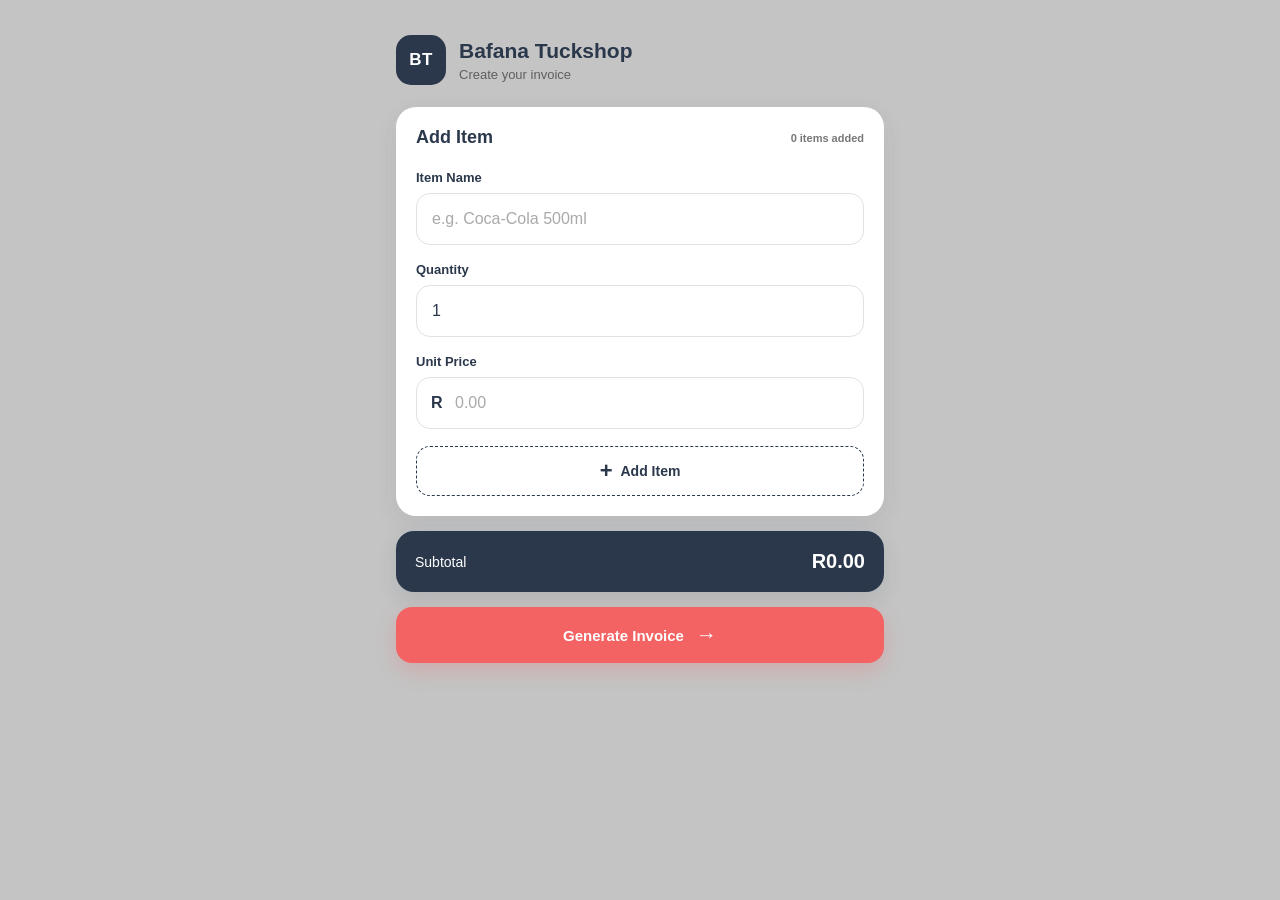
<file: invoice bbt/index.html>
<!DOCTYPE html>
<html lang="en">

<head>

    <meta charset="UTF-8">

    <meta name="viewport" content="width=device-width, initial-scale=1.0">

    <meta name="theme-color" content="#2B384C">

    <title>Bafana Tuckshop | Create Invoice</title>

    <link rel="stylesheet" href="style.css">

</head>

<body>

    <main class="app">

        <!-- HEADER -->

        <header class="app-header">

            <div class="logo">
                BT
            </div>

            <div>

                <h1>Bafana Tuckshop</h1>

                <p>Create your invoice</p>

            </div>

        </header>


        <!-- ADD ITEM -->

        <section class="card">

            <div class="section-title">

                <h2>Add Item</h2>

                <span id="itemCount">
                    0 items added
                </span>

            </div>


            <!-- ITEM NAME -->

            <div class="input-group">

                <label for="itemName">
                    Item Name
                </label>

                <input
                    type="text"
                    id="itemName"
                    placeholder="e.g. Coca-Cola 500ml"
                    autocomplete="off"
                >

            </div>


            <!-- QUANTITY -->

            <div class="input-group">

                <label for="quantity">
                    Quantity
                </label>

                <input
                    type="number"
                    id="quantity"
                    value="1"
                    min="1"
                    step="1"
                    inputmode="numeric"
                >

            </div>


            <!-- UNIT PRICE -->

            <div class="input-group">

                <label for="unitPrice">
                    Unit Price
                </label>

                <div class="input-wrapper has-currency">

                    <span class="currency">
                        R
                    </span>

                    <input
                        type="number"
                        id="unitPrice"
                        placeholder="0.00"
                        min="0"
                        step="0.01"
                        inputmode="decimal"
                    >

                </div>

            </div>


            <!-- ADD ITEM BUTTON -->

            <button
                type="button"
                class="add-btn"
                id="addItemBtn"
            >

                <span>+</span>

                Add Item

            </button>

        </section>


        <!-- SUBTOTAL -->

        <section class="summary-card">

            <div>

                <span>
                    Subtotal
                </span>

                <strong id="subtotal">
                    R0.00
                </strong>

            </div>

        </section>


        <!-- GENERATE INVOICE -->

        <button
            type="button"
            class="generate-btn"
            id="generateBtn"
        >

            Generate Invoice

            <span>→</span>

        </button>


    </main>


    <!-- JAVASCRIPT -->

    <script src="script.js"></script>

</body>

</html>
</file>
<file: invoice bbt/style.css>
/* =========================================
   BAFANA TUCKSHOP INVOICE GENERATOR
   MOBILE FIRST
========================================= */

:root {
    --main: #C4C4C4;
    --dark: #2B384C;
    --accent: #F36363;

    --white: #FFFFFF;
    --light: #F7F7F7;
    --border: #E2E2E2;
    --muted: #777777;

    --radius: 18px;
}


/* =========================================
   RESET
========================================= */

* {
    margin: 0;
    padding: 0;
    box-sizing: border-box;
}


html {
    -webkit-text-size-adjust: 100%;
}


body {
    margin: 0;
    min-height: 100vh;

    font-family:
        -apple-system,
        BlinkMacSystemFont,
        "Segoe UI",
        Arial,
        sans-serif;

    background: var(--main);
    color: var(--dark);

    -webkit-font-smoothing: antialiased;
}


button,
input {
    font-family: inherit;
}


button {
    border: none;
    cursor: pointer;
    -webkit-tap-highlight-color: transparent;
}


input {
    -webkit-appearance: none;
    appearance: none;
}


/* =========================================
   MAIN APP
========================================= */

.app {
    width: 100%;
    max-width: 520px;

    min-height: 100vh;

    margin: 0 auto;

    padding:
        24px
        16px
        35px;
}


/* =========================================
   HEADER
========================================= */

.app-header {
    display: flex;
    align-items: center;

    gap: 13px;

    margin-bottom: 22px;
}


.logo {
    width: 50px;
    height: 50px;

    flex-shrink: 0;

    display: flex;
    align-items: center;
    justify-content: center;

    background: var(--dark);
    color: var(--white);

    border-radius: 15px;

    font-size: 17px;
    font-weight: 800;
    letter-spacing: 0.5px;
}


.app-header h1 {
    color: var(--dark);

    font-size: 21px;
    font-weight: 800;

    line-height: 1.2;
}


.app-header p {
    margin-top: 4px;

    color: #5f5f5f;

    font-size: 13px;
    font-weight: 500;
}


/* =========================================
   GENERAL CARD
========================================= */

.card {
    width: 100%;

    background: var(--white);

    border-radius: 20px;

    padding: 20px;

    box-shadow:
        0 8px 25px rgba(43, 56, 76, 0.08);
}


/* =========================================
   SECTION TITLE
========================================= */

.section-title {
    display: flex;
    align-items: center;
    justify-content: space-between;

    margin-bottom: 22px;
}


.section-title h2 {
    color: var(--dark);

    font-size: 18px;
    font-weight: 800;
}


.section-title span {
    color: var(--muted);

    font-size: 11px;
    font-weight: 600;
}


/* =========================================
   INPUT GROUP
========================================= */

.input-group {
    width: 100%;

    margin-bottom: 17px;
}


.input-group label {
    display: block;

    margin-bottom: 8px;

    color: var(--dark);

    font-size: 13px;
    font-weight: 750;
}


/* =========================================
   INPUTS
========================================= */

.input-group input {
    width: 100%;
    height: 52px;

    padding: 0 15px;

    border: 1.5px solid var(--border);
    border-radius: 14px;

    outline: none;

    background: var(--white);

    color: var(--dark);

    font-size: 16px;
    font-weight: 500;

    transition:
        border-color 0.2s ease,
        box-shadow 0.2s ease;
}


.input-group input::placeholder {
    color: #A9A9A9;
}


.input-group input:focus {
    border-color: var(--accent);

    box-shadow:
        0 0 0 3px rgba(243, 99, 99, 0.12);
}


/* =========================================
   NUMBER INPUT
========================================= */

input[type="number"] {
    font-variant-numeric: tabular-nums;
}


/* =========================================
   CURRENCY INPUT
========================================= */

.input-wrapper {
    position: relative;

    width: 100%;
}


.currency {
    position: absolute;

    left: 15px;
    top: 50%;

    transform: translateY(-50%);

    color: var(--dark);

    font-size: 16px;
    font-weight: 750;

    pointer-events: none;
}


.input-wrapper.has-currency input {
    padding-left: 38px;
}


/* =========================================
   ADD ITEM BUTTON
========================================= */

.add-btn {
    width: 100%;
    height: 50px;

    margin-top: 3px;

    display: flex;
    align-items: center;
    justify-content: center;

    gap: 8px;

    background: transparent;

    border: 1.5px dashed var(--dark);
    border-radius: 14px;

    color: var(--dark);

    font-size: 14px;
    font-weight: 750;

    transition:
        background 0.2s ease,
        transform 0.15s ease;
}


.add-btn span {
    font-size: 22px;
    line-height: 1;
}


.add-btn:active {
    transform: scale(0.98);

    background: #f5f5f5;
}


/* =========================================
   SUMMARY CARD
========================================= */

.summary-card {
    width: 100%;

    margin-top: 15px;

    padding: 19px;

    background: var(--dark);

    color: var(--white);

    border-radius: 18px;

    box-shadow:
        0 7px 20px rgba(43, 56, 76, 0.12);
}


.summary-card > div {
    display: flex;
    align-items: center;
    justify-content: space-between;
}


.summary-card span {
    font-size: 14px;
    font-weight: 500;
}


.summary-card strong {
    font-size: 20px;
    font-weight: 800;

    font-variant-numeric: tabular-nums;
}


/* =========================================
   GENERATE BUTTON
========================================= */

.generate-btn {
    width: 100%;
    height: 56px;

    margin-top: 15px;

    display: flex;
    align-items: center;
    justify-content: center;

    gap: 12px;

    background: var(--accent);
    color: var(--white);

    border-radius: 16px;

    font-size: 15px;
    font-weight: 800;

    box-shadow:
        0 8px 20px rgba(243, 99, 99, 0.25);

    transition:
        transform 0.15s ease,
        opacity 0.2s ease;
}


.generate-btn span:last-child {
    font-size: 21px;
}


.generate-btn:active {
    transform: scale(0.98);
}


.generate-btn:hover {
    opacity: 0.95;
}


/* =========================================
   INVOICE PAGE
========================================= */

.invoice-page {
    padding-top: 18px;
}


/* =========================================
   INVOICE TOP BAR
========================================= */

.invoice-top {
    width: 100%;

    display: flex;
    align-items: center;
    justify-content: space-between;

    margin-bottom: 18px;

    color: var(--dark);

    font-size: 20px;
    font-weight: 800;
}


.back-btn {
    width: 48px;
    height: 48px;

    display: flex;
    align-items: center;
    justify-content: center;

    background: var(--white);

    color: var(--dark);

    border-radius: 14px;

    font-size: 26px;

    box-shadow:
        0 5px 15px rgba(43, 56, 76, 0.05);
}


.print-btn {
    min-width: 75px;
    height: 45px;

    padding: 0 15px;

    background: var(--dark);

    color: var(--white);

    border-radius: 13px;

    font-size: 13px;
    font-weight: 750;
}


.print-btn:active {
    transform: scale(0.97);
}


/* =========================================
   INVOICE CARD
========================================= */

.invoice-card {
    width: 100%;

    background: var(--white);

    border-radius: 22px;

    padding: 20px;

    box-shadow:
        0 8px 25px rgba(43, 56, 76, 0.10);
}


/* =========================================
   INVOICE HEADER
========================================= */

.invoice-heading {
    width: 100%;

    display: flex;
    align-items: flex-start;
    justify-content: space-between;

    gap: 10px;
}


.invoice-logo {
    width: 50px;
    height: 50px;

    display: flex;
    align-items: center;
    justify-content: center;

    background: var(--dark);
    color: var(--white);

    border-radius: 15px;

    font-size: 17px;
    font-weight: 800;
}


.invoice-heading h1 {
    margin-top: 13px;

    color: var(--dark);

    font-size: 20px;
    font-weight: 800;
}


.invoice-heading p {
    margin-top: 3px;

    color: var(--muted);

    font-size: 13px;
}


.invoice-meta {
    display: flex;
    flex-direction: column;

    align-items: flex-end;

    gap: 5px;

    padding-top: 5px;
}


.invoice-meta strong {
    color: var(--dark);

    font-size: 13px;
    font-weight: 800;

    white-space: nowrap;
}


.invoice-meta span {
    color: var(--muted);

    font-size: 11px;

    white-space: nowrap;
}


/* =========================================
   DIVIDER
========================================= */

.invoice-divider {
    width: 100%;
    height: 1px;

    margin: 21px 0;

    background: var(--border);
}


/* =========================================
   TABLE
========================================= */

.table-wrapper {
    width: 100%;

    overflow: hidden;
}


/*
   IMPORTANT:
   The table is forced to fit inside
   the mobile screen.
*/

table {
    width: 100%;

    border-collapse: collapse;

    table-layout: fixed;
}


/* =========================================
   COLUMN WIDTHS
========================================= */

th:first-child,
td:first-child {
    width: 35%;
}


th:nth-child(2),
td:nth-child(2) {
    width: 13%;
}


th:nth-child(3),
td:nth-child(3) {
    width: 26%;
}


th:nth-child(4),
td:nth-child(4) {
    width: 26%;
}


/* =========================================
   TABLE HEADER
========================================= */

th {
    padding:
        0
        3px
        11px;

    color: var(--muted);

    font-size: 10px;
    font-weight: 750;

    text-align: left;

    white-space: nowrap;
}


th:not(:first-child) {
    text-align: right;
}


/* =========================================
   TABLE CELLS
========================================= */

td {
    padding:
        13px
        3px;

    border-top: 1px solid #eeeeee;

    color: var(--dark);

    font-size: 11px;
    font-weight: 500;

    white-space: nowrap;

    overflow: hidden;

    text-overflow: ellipsis;

    font-variant-numeric: tabular-nums;
}


td:first-child {
    font-weight: 750;

    text-align: left;
}


td:not(:first-child) {
    text-align: right;
}


/* =========================================
   INVOICE TOTAL SECTION
========================================= */

.invoice-total {
    width: 100%;

    margin-top: 19px;

    padding-top: 16px;

    border-top: 1px solid var(--border);
}


.total-row {
    width: 100%;

    display: flex;
    align-items: center;
    justify-content: space-between;

    margin-bottom: 11px;

    color: var(--dark);

    font-size: 14px;
}


.total-row strong {
    font-size: 15px;
    font-weight: 800;

    font-variant-numeric: tabular-nums;
}


/* =========================================
   GRAND TOTAL
========================================= */

.grand-total {
    min-height: 68px;

    margin-top: 13px;
    margin-bottom: 0;

    padding:
        0
        16px;

    display: flex;
    align-items: center;
    justify-content: space-between;

    background: var(--accent);

    color: var(--white);

    border-radius: 16px;
}


.grand-total span {
    color: var(--white);

    font-size: 15px;
    font-weight: 500;
}


.grand-total strong {
    color: var(--white);

    font-size: 22px;
    font-weight: 850;
}


/* =========================================
   THANK YOU
========================================= */

.thank-you {
    padding-top: 21px;

    text-align: center;

    color: var(--muted);

    font-size: 12px;
    font-weight: 500;
}


/* =========================================
   NEW INVOICE BUTTON
========================================= */

.new-invoice-btn {
    width: 100%;
    height: 55px;

    margin-top: 15px;

    background: var(--dark);

    color: var(--white);

    border-radius: 16px;

    font-size: 15px;
    font-weight: 800;

    transition: transform 0.15s ease;
}


.new-invoice-btn:active {
    transform: scale(0.98);
}


/* =========================================
   SMALL MOBILE DEVICES
========================================= */

@media (max-width: 370px) {

    .app {
        padding-left: 12px;
        padding-right: 12px;
    }


    .card,
    .invoice-card {
        padding: 16px;
    }


    .invoice-heading h1 {
        font-size: 18px;
    }


    th {
        font-size: 9px;
    }


    td {
        font-size: 10px;
    }


    .grand-total {
        padding-left: 13px;
        padding-right: 13px;
    }


    .grand-total strong {
        font-size: 19px;
    }

}


/* =========================================
   LARGER SCREENS
========================================= */

@media (min-width: 600px) {

    .app {
        padding-top: 35px;
        padding-bottom: 50px;
    }

}


/* =========================================
   PRINT / SAVE AS PDF
========================================= */

@media print {

    body {
        background: white;
    }


    .app {
        width: 100%;
        max-width: 100%;

        padding: 0;
    }


    .invoice-top,
    .new-invoice-btn {
        display: none !important;
    }


    .invoice-card {
        width: 100%;

        padding: 20px;

        box-shadow: none;

        border-radius: 0;
    }


    .invoice-page {
        padding: 0;
    }


    table {
        width: 100%;
    }


    .grand-total {
        -webkit-print-color-adjust: exact;
        print-color-adjust: exact;
    }

}
</file>
